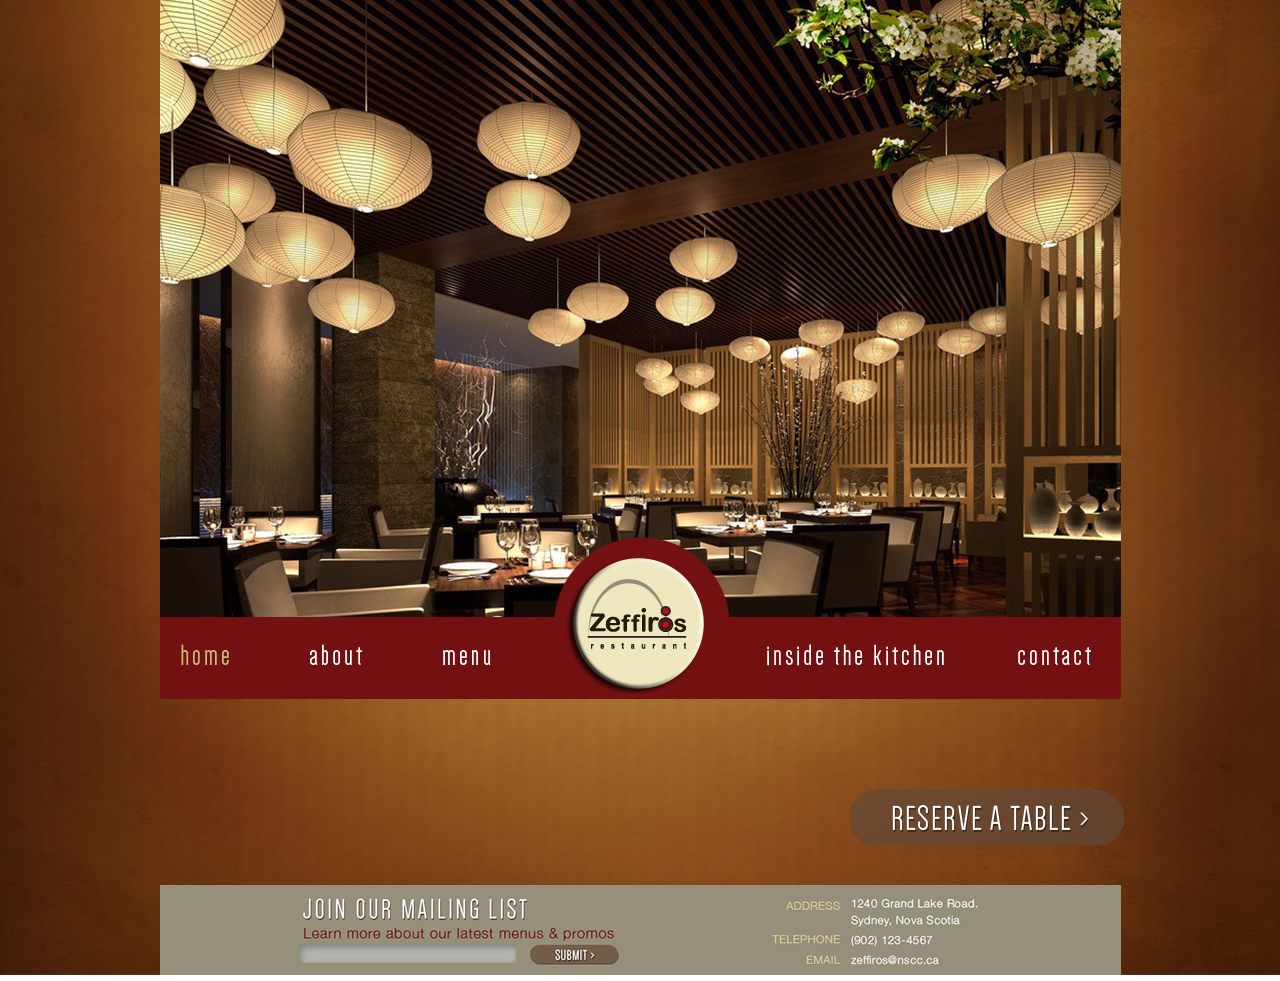
<file: index.html>
<!doctype html>
<html>
	<head>
		<meta charset="utf-8">
		<title>Zeffiros Home</title>
        <link href="styles.css" rel="stylesheet" type="text/css">
	</head>

	<body>
    	<div id="page">
       	  <div id="content-top">
            	<div id="banner-top">
                	<img src="images/banner-top.jpg" width="961" height="539" alt=""/>
                </div><!--banner-top-->
                
                <div id="banner-bottom">
                	<img src="images/banner-bottom.jpg" width="961" height="80" alt=""/>
                </div><!--banner bottom-->
                
            	 <div id="nav-menu">
           		<div id="menu-home">
                	<a href="Home.html">
                	<img src="images/menu-home.jpg" width="101" height="82" alt=""/>
                    </a>
                </div><!--menu home-->
                
                <div id="menu-about">
                	<a href="About.html"><img src="images/menu-about.jpg" width="143" height="82" alt=""/></a> 
                </div><!--menu about-->
                
                <div id="menu-menu">
                	<a href="Menu.html"><img src="images/menu-menu.jpg" width="149" height="82" alt=""/></a>
                </div><!--menu-menu-->
                
                <div id="menu-logo">
                	<img src="images/menu-logo.jpg" width="175" height="82" alt=""/>
                </div><!--menu-logo-->
                
                <div id="insidethekitchen">
                	<A href="InsideTheKitchen.html">
                    <img src="images/menu-insidethekitchen.jpg" width="249" height="82" alt=""/>
                    </a>
                </div><!--inside the kitchen-->
                
                <div id="menu-contact">
                	<a href="Contact.html"><img src="images/menu-contact.jpg" width="144" height="82" alt=""/></a>
                </div><!--menu contact-->
           </div><!--menu-->
            
            <div id="reserveatable">
            	<a href="reserve.html">
            	<img src="images/ReserveATable1.png" width="274" height="56" alt=""/>
                </a>
            </div><!--reserve a table-->
          </div><!--content-top-->
            
            
          
            
            <div id="footer">
            	<img src="images/footer.png" width="961" height="90" alt=""/>
            </div><!--footer-->
        </div><!-- page -->
	</body>
</html>
</file>
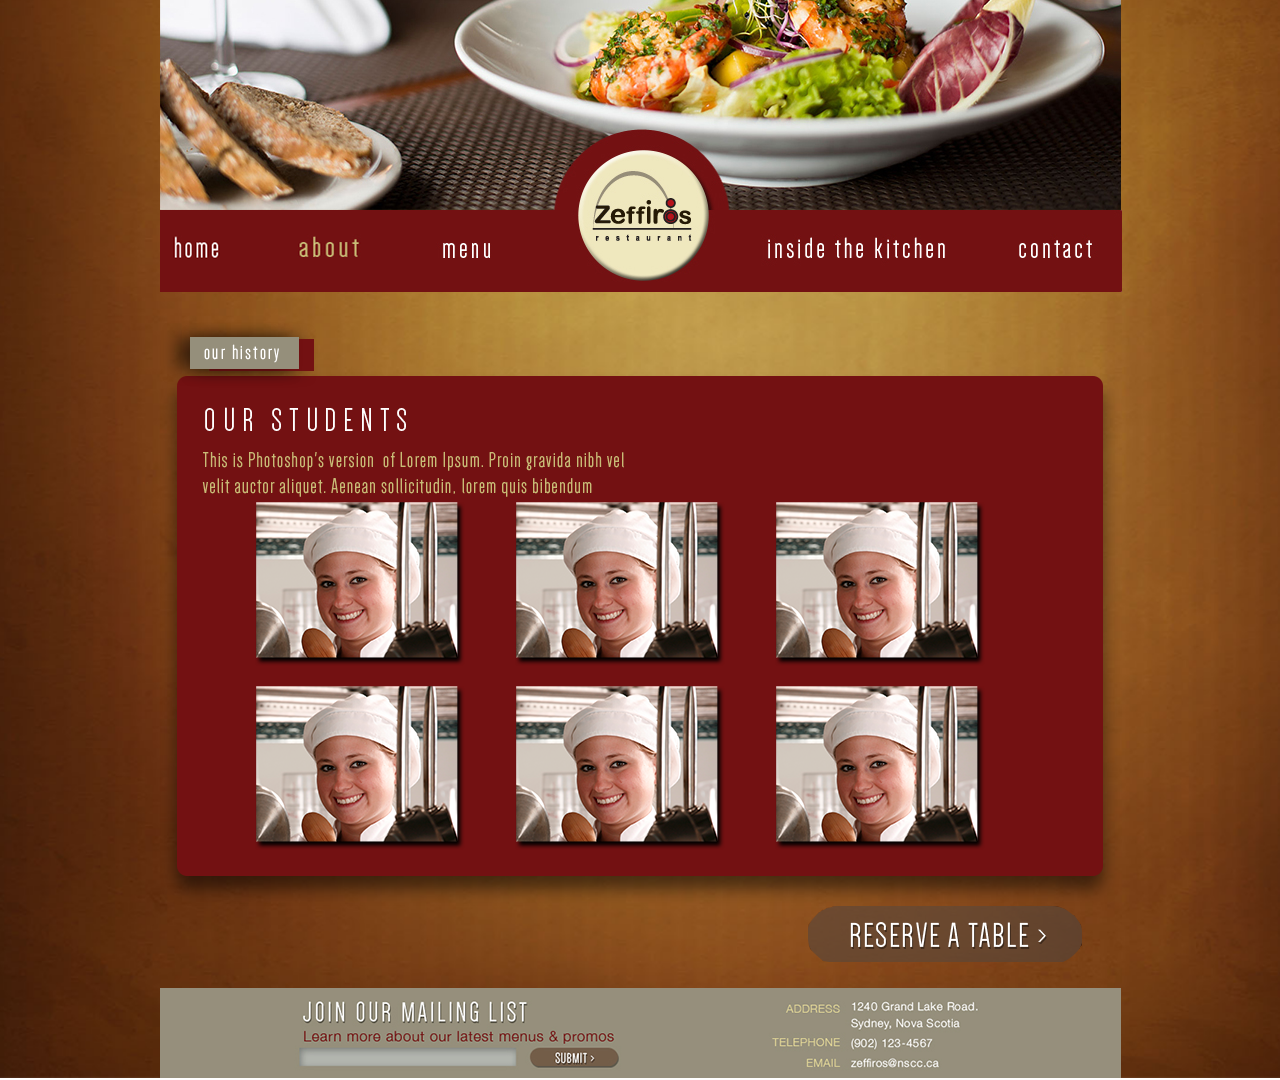
<file: About.html>
<!doctype html>
<html>
	<head>
		<meta charset="utf-8">
		<title>About Us</title>
        <link href="styles.css" rel="stylesheet" type="text/css">
        <link href="lightbox.css" rel="stylesheet">
	</head>

	<body>
   	<div id="AboutPage">
        	<div id="header-top">
            	<img src="images/header-top.jpg" width="961" height="131" alt=""/>
            </div><!--header-->
            
            <div id="header-logo">
            	<img src="images/header-logo.jpg" width="961" height="81" alt=""/>
            </div><!--header-logo-->
            
             <div id="nav-menu">
           		<div id="menu-home">
                	<a href="index.html">
                	<img src="images/homenav.png" width="101" height="82" alt=""/>
                    </a>
                </div><!--menu home-->
                
                <div id="menu-about">
                	<a href="About.html"><img src="images/aboutnav.png" width="141" height="81" alt=""/></a>
                </div><!--menu about-->
                
                <div id="menu-menu">
                	<a href="Menu.html"><img src="images/menu-menu.jpg" width="149" height="82" alt=""/></a>
                </div><!--menu-menu-->
                
                <div id="header-menu-logo">
                	<img src="images/header-menu-logo.jpg" width="174" height="82" alt=""/>
                </div><!--menu-logo-->
                
                <div id="insidethekitchen">
                	<a href="InsideTheKitchen.html">
                    <img src="images/menu-insidethekitchen.jpg" width="249" height="82" alt=""/>
                    </a>
                </div><!--inside the kitchen-->
                
                <div id="menu-contact">
                	<a href="Contact.html"><img src="images/menu-contact.jpg" width="144" height="82" alt=""/></a>
                </div><!--menu contact-->
           </div><!--menu-->
           
           	<div id="AboutNav"> 
            	<div id="studentTab">
                	<a href="About.html"><img src="images/StudentTab.png" width="139" height="66" alt=""/></a>
                </div><!--studenttab-->
                
                <div id="HistoryTab">
                 	<a href="History.html"><img src="images/HistoryTab.png" width="143" height="66" alt=""/></a>
                </div><!--HistoryTab-->
            </div><!--AboutNav-->
                
          

           <div id="AboutContent">
 				
                <div id="toprow">
                <div id="photo1" class="hovereffect">
                	<a href="images/Pic1.png" data-lightbox="pic1">
                    <img src="images/Pic1.png" width="210" height="164" alt=""/>
                    </a>
                </div><!--Photo1-->
                
                <div id="photo2">
               	  <a href="images/Pic1.png" data-lightbox="pic1">
                  <img src="images/Pic1.png" width="210" height="164" alt=""/></a>
                </div><!--Photo2-->
                
                <div id="photo3">
                	<a href="images/Pic1.png" data-lightbox="pic1">
                    <img src="images/Pic1.png" width="210" height="164" alt=""/></a>
                </div><!--Photo3-->
          		</div><!--top row photos-->
                
                <div id="bottomrow">
                <div id="photo4">
                	<a href="images/Pic1.png" data-lightbox="pic1">
                    <img src="images/Pic1.png" width="210" height="164" alt=""/></a>
                </div><!--Photo4-->
                
                <div id="photo5">
                	<a href="images/Pic1.png" data-lightbox="pic1">
                    <img src="images/Pic1.png" width="210" height="164" alt=""/></a>
                </div><!--Photo5-->
                
             <div id="photo6">
                	<a href="images/Pic1.png" data-lightbox="pic1">
                    <img src="images/Pic1.png" width="210" height="164" alt=""/></a>
             </div><!--Photo6-->
             </div><!--bottom row-->
             
           </div><!--AboutContent-->
           
           <div id="reserve">
            	<a href="reserve.html">
            	<img src="images/ReserveATable1.png" width="274" height="56" alt=""/>
                </a>
            </div><!--reserve a table-->
           
          	
           
           
           
           <div id="footer">
            </div><!--footer-->
        </div><!--AboutPage-->
         <script src="lightbox-plus-jquery.js"></script>
	</body>
</html>
</file>
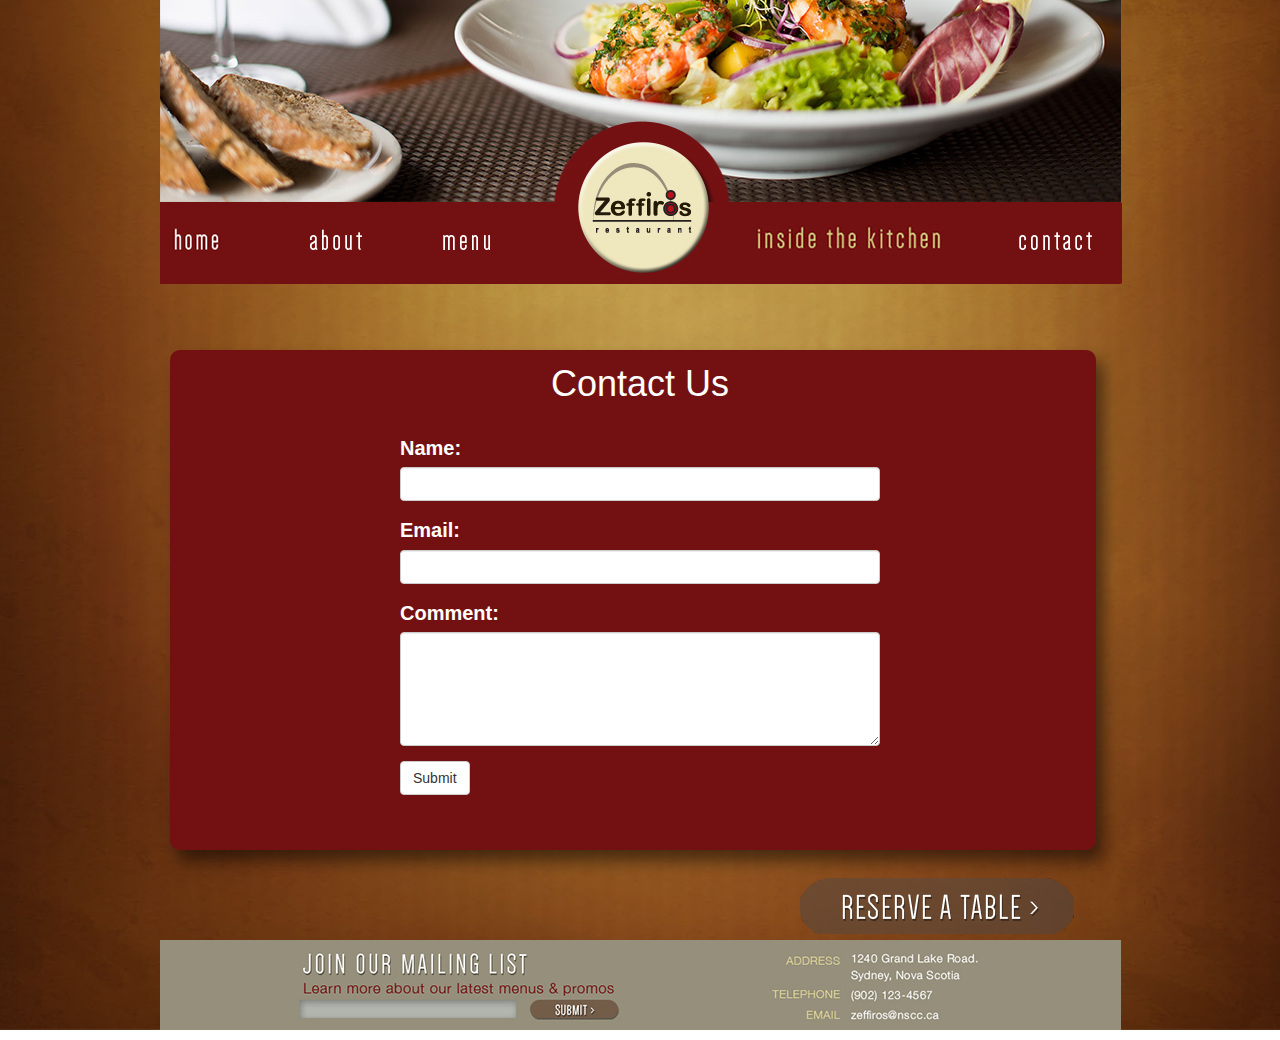
<file: Contact.html>
<!doctype html>
<html>
	<head>
		<meta charset="utf-8">
		<title>Contact</title>
        <link href="styles.css" rel="stylesheet" type="text/css">
		<link href="https://fonts.googleapis.com/css?family=Lato" rel="stylesheet">
        <link href="https://maxcdn.bootstrapcdn.com/bootstrap/3.3.7/css/bootstrap.min.css" rel="stylesheet">
        <script src="https://ajax.googleapis.com/ajax/libs/jquery/3.2.1/jquery.min.js"></script>
<script>
    function formMessage() {
        alert("Thank You!\r\nYour message has been received and we will get back to you as soon as we can!");
    }
</script>
	</head>

	<body>
   	<div id="ContactPage">
        	<div id="header-top">
            	<img src="images/header-top.jpg" width="961" height="131" alt=""/>
            </div><!--header-->
            
            <div id="header-logo">
            	<img src="images/header-logo.jpg" width="961" height="81" alt=""/>
            </div><!--header-logo-->
            
             <div id="nav-menu">
           		<div id="menu-home">
                	<a href="index.html">
                	<img src="images/homenav.png" width="101" height="82" alt=""/>
                    </a>
                </div><!--menu home-->
                
                <div id="menu-about">
                	<a href="About.html"><img src="images/menu-about.jpg" width="143" height="82" alt=""/></a>
                </div><!--menu about-->
                
                <div id="menu-menu">
                	<a href="Menu.html"><img src="images/menu-menu.jpg" width="149" height="82" alt=""/></a>
                </div><!--menu-menu-->
                
                <div id="header-menu-logo">
                	<img src="images/header-menu-logo.jpg" width="174" height="82" alt=""/>
                </div><!--menu-logo-->
                
                <div id="insidethekitchen">
                	<a href="InsideTheKitchen.html"><img src="images/insidethekitchen1.png" width="249" height="79" alt=""/></a>
                </div><!--inside the kitchen-->
                
                <div id="menu-contact">
                	<img src="images/menu-contact.jpg" width="144" height="82" alt=""/>
                </div><!--menu contact-->
           </div><!--menu-->

           <div id="ContactContent">
                <h1>Contact Us</h1>
                <form id="contactform">
                    <div class="form-group">
                        <label for="name">Name:</label>
                        <input type="text" class="form-control" id="name">
                    </div>
                    <div class="form-group">
                        <label for="email">Email:</label>
                        <input type="email" class="form-control" id="email">
                    </div>
                    <div class="form-group">
                        <label for="comment">Comment:</label>
                        <textarea class="form-control" rows="5" id="comment"></textarea>
                    </div>
                    <button onclick="formMessage()" type="submit" class="btn btn-default">Submit</button>
                </form>
           </div><!--ContactContent-->
           
           <div id="reserve">
            	<a href="reserve.html">
            	<img src="images/ReserveATable1.png" width="274" height="56" alt=""/>
                </a>
            </div><!--reserve a table-->
           
          	
           
           
           
           <div id="footer">
            </div><!--footer-->
        </div><!--ContactPage--> 
	</body>
</html>
</file>
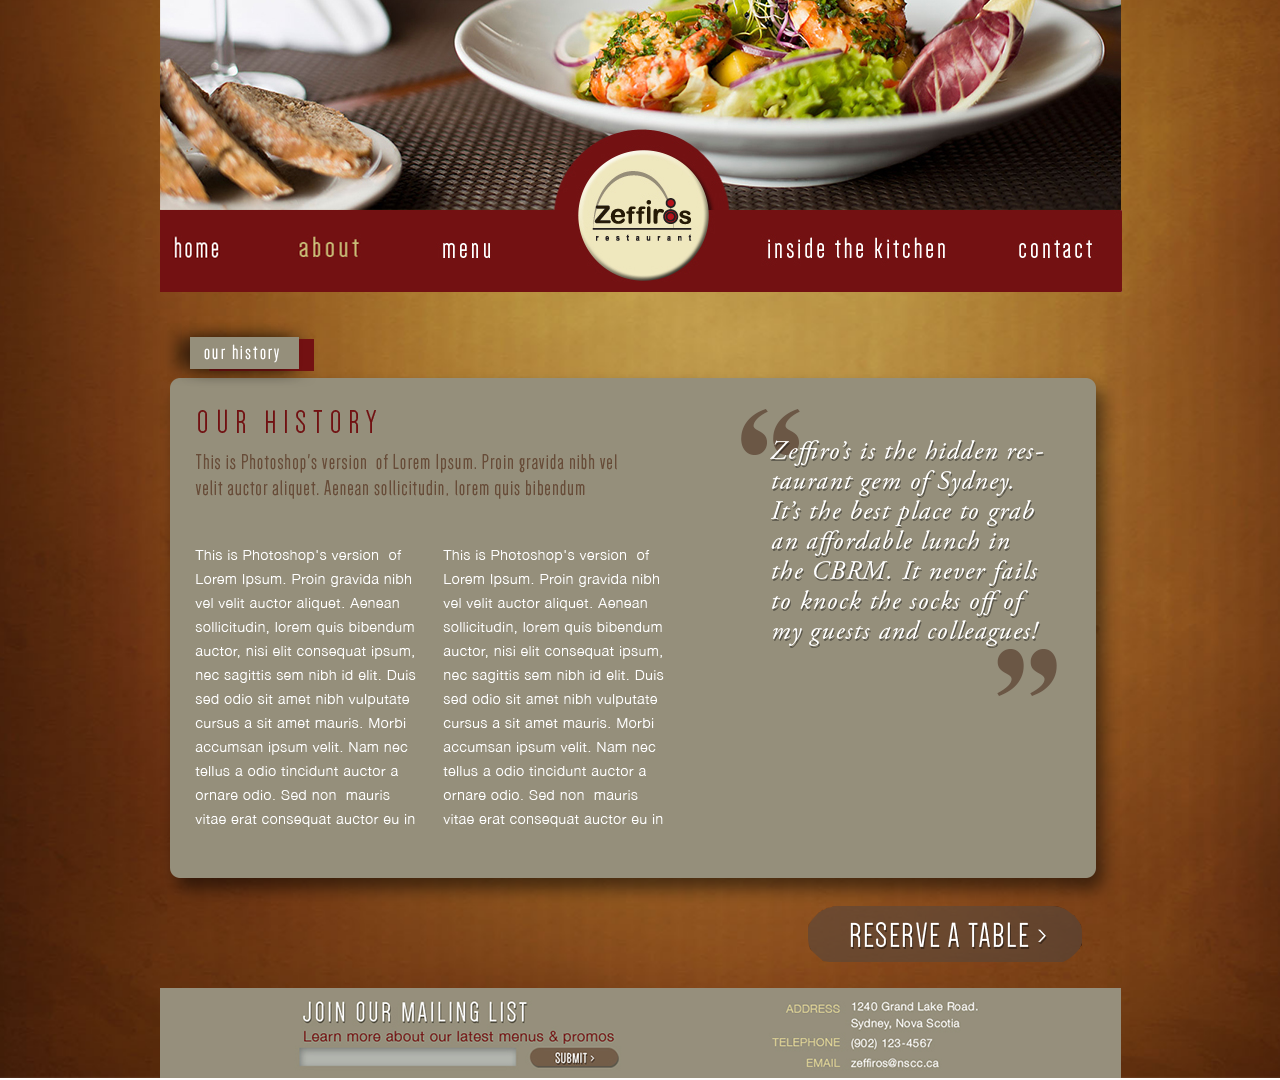
<file: History.html>
<!doctype html>
<html>
	<head>
		<meta charset="utf-8">
		<title>Our History</title>
        <link href="styles.css" rel="stylesheet" type="text/css">
	</head>

	<body>
   	<div id="HistoryPage">
        	<div id="header-top">
            	<img src="images/header-top.jpg" width="961" height="131" alt=""/>
            </div><!--header-->
            
            <div id="header-logo">
            	<img src="images/header-logo.jpg" width="961" height="81" alt=""/>
            </div><!--header-logo-->
            
             <div id="nav-menu">
           		<div id="menu-home">
                	<a href="index.html">
                	<img src="images/homenav.png" width="101" height="82" alt=""/>
                    </a>
                </div><!--menu home-->
                
                <div id="menu-about">
                	<a href="About.html"><img src="images/aboutnav.png" width="141" height="81" alt=""/></a>
                </div><!--menu about-->
                
                <div id="menu-menu">
                	<a href="Menu.html"><img src="images/menu-menu.jpg" width="149" height="82" alt=""/></a>
                </div><!--menu-menu-->
                
                <div id="header-menu-logo">
                	<img src="images/header-menu-logo.jpg" width="174" height="82" alt=""/>
                </div><!--menu-logo-->
                
                <div id="insidethekitchen">
                <a href="InsideTheKitchen.html">
                	<img src="images/menu-insidethekitchen.jpg" width="249" height="82" alt=""/>
                </a>
                </div><!--inside the kitchen-->
                
                <div id="menu-contact">
                	<img src="images/menu-contact.jpg" width="144" height="82" alt=""/>
                </div><!--menu contact-->
           </div><!--menu-->
           
           	<div id="AboutNav"> 
            	<div id="studentTab">
                	<a href="About.html"><img src="images/StudentTab.png" width="139" height="66" alt=""/></a>
                </div><!--studenttab-->
                
                <div id="HistoryTab">
                 	<a href="History.html"><img src="images/HistoryTab.png" width="143" height="66" alt=""/></a>
                </div><!--HistoryTab-->
            </div><!--AboutNav-->
                
          

           <div id="HistoryContent">
           </div><!--HistoryContent-->
           
           <div id="reserve">
            	<a href="reserve.html">
            	<img src="images/ReserveATable1.png" width="274" height="56" alt=""/>
                </a>
            </div><!--reserve a table button-->
           
           <div id="footer">
            </div><!--footer-->
        </div><!--HistoryPage--> 
	</body>
</html>
</file>
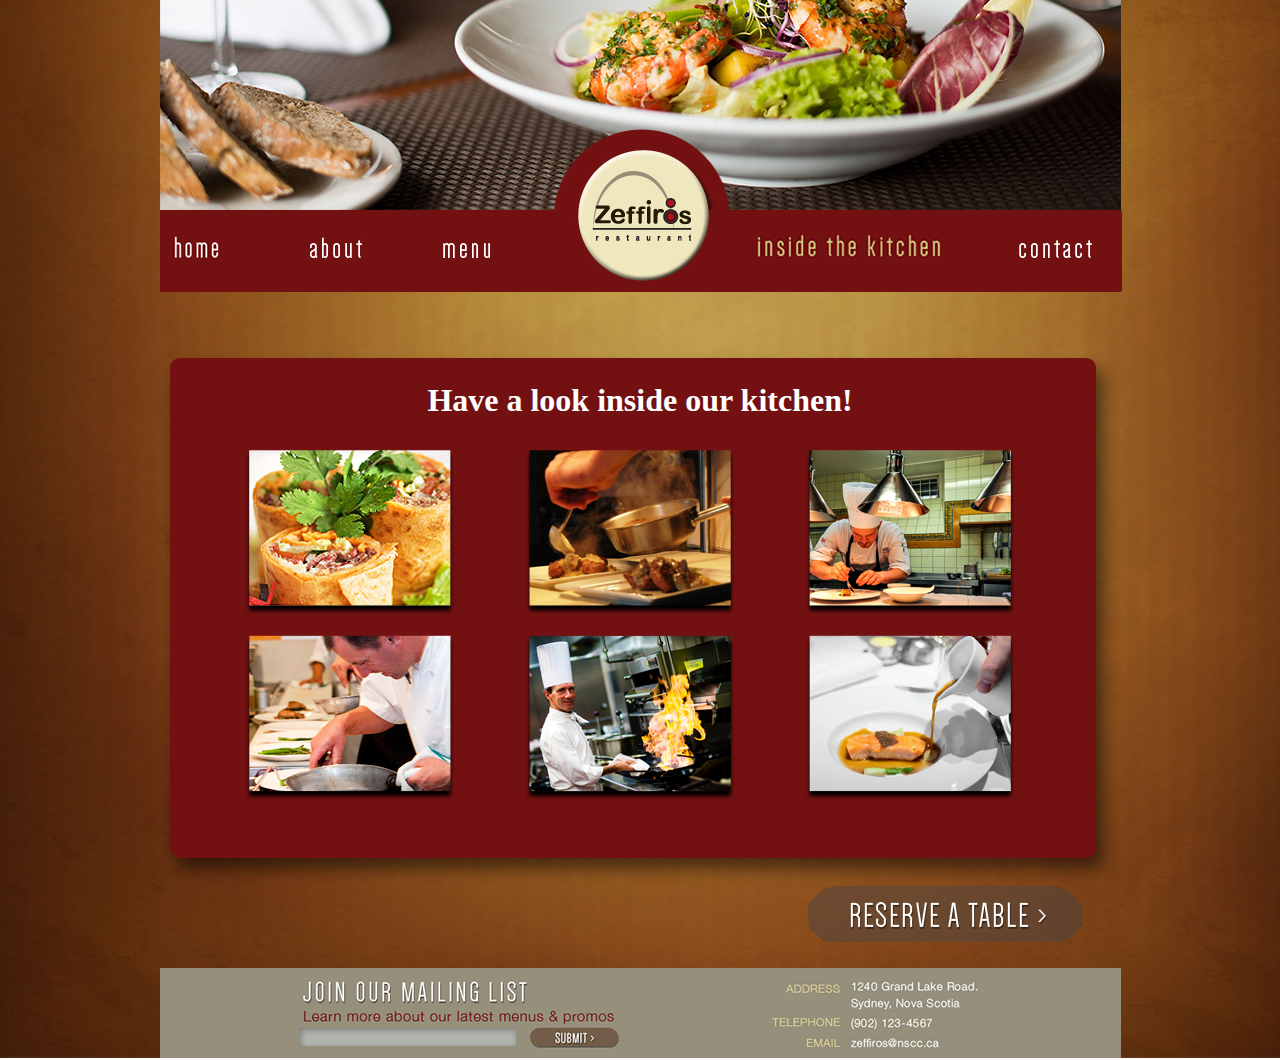
<file: InsideTheKitchen.html>
<!doctype html>
<html>
	<head>
		<meta charset="utf-8">
		<title>Inside The Kitchen</title>
        	<link href="styles.css" rel="stylesheet" type="text/css">
        	<link href="lightbox.css" rel="stylesheet">
	</head>

	<body>
   	<div id="KitchenPage">
        	<div id="header-top">
            	<img src="images/header-top.jpg" width="961" height="131" alt=""/>
            </div><!--header-->
            
            <div id="header-logo">
            	<img src="images/header-logo.jpg" width="961" height="81" alt=""/>
            </div><!--header-logo-->
            
             <div id="nav-menu">
           		<div id="menu-home">
                	<a href="index.html">
                	<img src="images/homenav.png" width="101" height="82" alt=""/>
                    </a>
                </div><!--menu home-->
                
                <div id="menu-about">
                	<a href="About.html"><img src="images/menu-about.jpg" width="143" height="82" alt=""/></a>
                </div><!--menu about-->
                
                <div id="menu-menu">
                	<a href="Menu.html"><img src="images/menu-menu.jpg" width="149" height="82" alt=""/></a>
                </div><!--menu-menu-->
                
                <div id="header-menu-logo">
                	<img src="images/header-menu-logo.jpg" width="174" height="82" alt=""/>
                </div><!--menu-logo-->
                
                <div id="insidethekitchen">
                	<a href="InsideTheKitchen.html"><img src="images/insidethekitchen1.png" width="249" height="79" alt=""/></a>
                </div><!--inside the kitchen-->
                
                <div id="menu-contact">
                	<a href="Contact.html"><img src="images/menu-contact.jpg" width="144" height="82" alt=""/></a>
                </div><!--menu contact-->
           </div><!--menu-->
           
		<!--
           	<div id="YearNav">
            	<div id="Tab2014">
                	<a href="InsideTheKitchen.html"><img src="images/2014Tab.png" width="139" height="66" alt=""/></a>
                </div>
                	
                <div id="Tab2013">
                 	<a href="Tab2013.html"><img src="images/2013Tab.png" width="150" height="66" alt=""/></a>
                </div>
                	
                <div id="Tab2012">
               	  <a href="Tab2012.html"><img src="images/2012Tab.png" width="143" height="66" alt=""/></a>
              </div>
            </div><!--YearNav-->
                
          

           <div id="KitchenContent">
 				
                
                
                <h1>Have a look inside our kitchen!</h1>
                
                <div id="pic1">
                	<a href="images/photo1.png" data-lightbox="photo1">
                	<img src="images/photo1.png" width="210" height="165" alt=""/>
                    </a>
                </div><!--Photo1-->
                
                <div id="pic2">
                	<a href="images/photo2.png" data-lightbox="photo1">
               	 	<img src="images/photo2.png" width="210" height="165" alt=""/>
                    </a>
                </div><!--Photo2-->
                
                <div id="pic3">
                	<a href="images/photo3.png" data-lightbox="photo1">
                	<img src="images/photo3.png" width="210" height="165" alt=""/>
                    </a>
                </div><!--Photo3-->
          		
                <div id="pic4">
                	<a href="images/photo4.png" data-lightbox="photo1">
                	<img src="images/photo4.png" width="210" height="166" alt=""/>
                    </a>
                </div><!--Photo4-->
                
                <div id="pic5">
                	<a href="images/photo5.png" data-lightbox="photo1">
                	<img src="images/photo5.png" width="210" height="166" alt=""/>
                    </a>
                </div><!--Photo5-->
                
             	<div id="pic6">
                	<a href="images/photo6.png" data-lightbox="photo1">
                	<img src="images/photo6.png" width="210" height="166" alt=""/>
                    </a>
             	</div><!--Photo6-->
             
             
           </div><!--AboutContent-->
           
           <div id="reserve">
            	<a href="reserve.html">
            	<img src="images/ReserveATable1.png" width="274" height="56" alt=""/>
                </a>
            </div><!--reserve a table-->
           
          	
           
           
           
           <div id="footer">
            </div><!--footer-->
        </div><!--AboutPage--> 
        
        <script src="lightbox-plus-jquery.js"></script>
	</body>
</html>
</file>
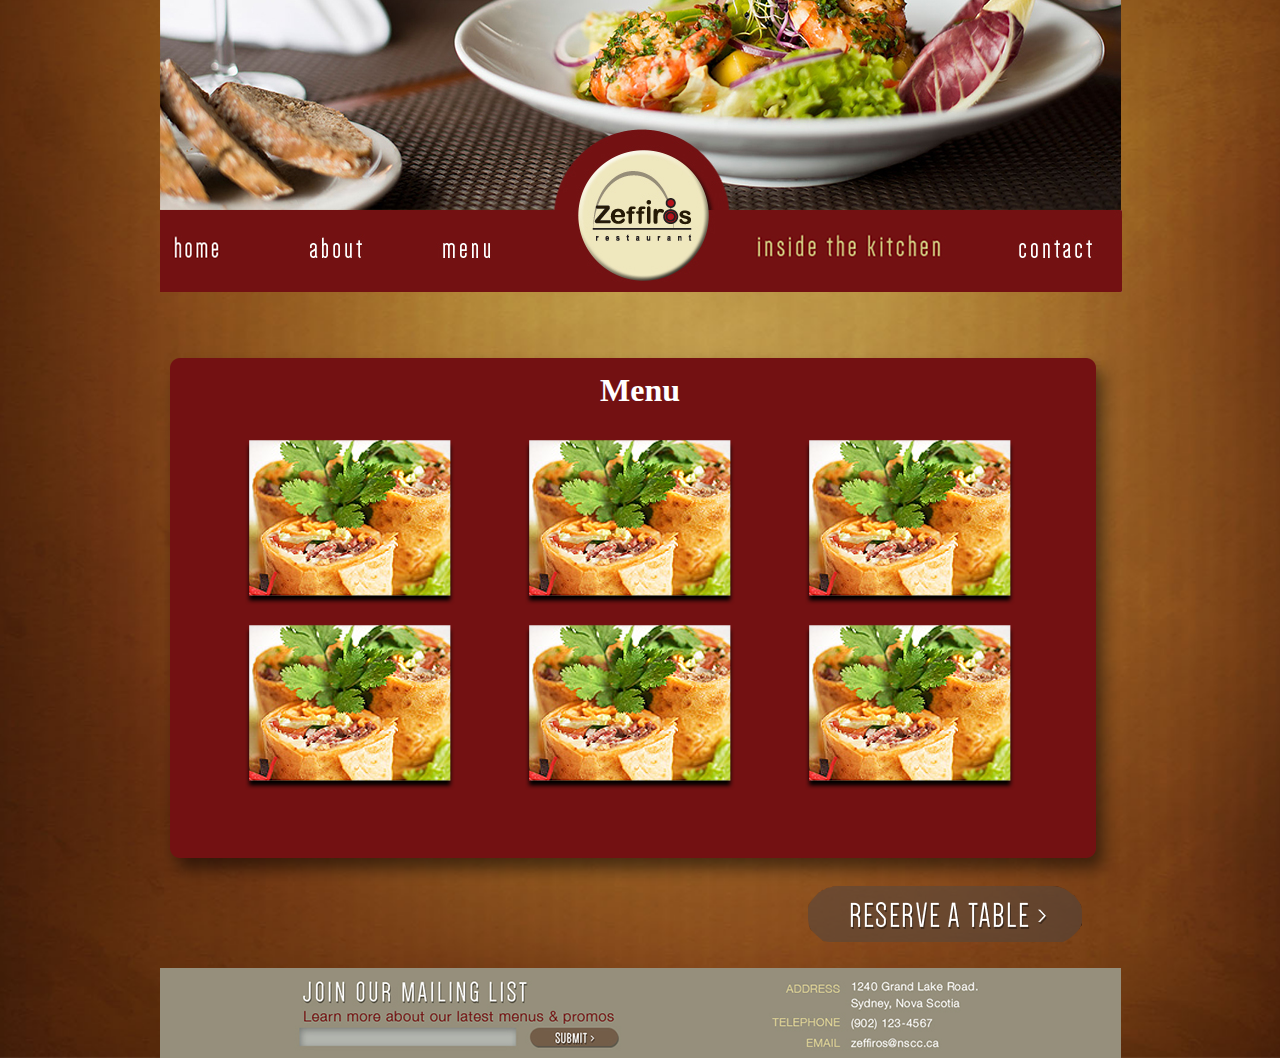
<file: Menu.html>
<!doctype html>
<html>
	<head>
		<meta charset="utf-8">
		<title>Menu</title>
        <link href="styles.css" rel="stylesheet" type="text/css">
		<link href="https://fonts.googleapis.com/css?family=Lato" rel="stylesheet">
		<link href="lightbox.css" rel="stylesheet">
	</head>

	<body>
   	<div id="MenuPage">
        	<div id="header-top">
            	<img src="images/header-top.jpg" width="961" height="131" alt=""/>
            </div><!--header-->
            
            <div id="header-logo">
            	<img src="images/header-logo.jpg" width="961" height="81" alt=""/>
            </div><!--header-logo-->
            
             <div id="nav-menu">
           		<div id="menu-home">
                	<a href="index.html">
                	<img src="images/homenav.png" width="101" height="82" alt=""/>
                    </a>
                </div><!--menu home-->
                
                <div id="menu-about">
                	<a href="About.html"><img src="images/menu-about.jpg" width="143" height="82" alt=""/></a>
                </div><!--menu about-->
                
                <div id="menu-menu">
                	<img src="images/menu-menu.jpg" width="149" height="82" alt=""/>
                </div><!--menu-menu-->
                
                <div id="header-menu-logo">
                	<img src="images/header-menu-logo.jpg" width="174" height="82" alt=""/>
                </div><!--menu-logo-->
                
                <div id="insidethekitchen">
                	<a href="InsideTheKitchen.html"><img src="images/insidethekitchen1.png" width="249" height="79" alt=""/></a>
                </div><!--inside the kitchen-->
                
                <div id="menu-contact">
                	<a href="Contact.html"><img src="images/menu-contact.jpg" width="144" height="82" alt=""/></a>
                </div><!--menu contact-->
           </div><!--menu-->

           <div id="MenuContent">
                <h1>Menu</h1>
                <div id="pic1">
                  <a href="images/photo1.png" data-lightbox="photo1">
                  <img src="images/photo1.png" width="210" height="165" alt=""/>
                    </a>
                </div><!--Photo1-->

                <div id="pic2">
                  <a href="images/photo1.png" data-lightbox="photo1">
                  <img src="images/photo1.png" width="210" height="165" alt=""/>
                    </a>
                </div><!--Photo1-->

                <div id="pic3">
                  <a href="images/photo1.png" data-lightbox="photo1">
                  <img src="images/photo1.png" width="210" height="165" alt=""/>
                    </a>
                </div><!--Photo1-->

                <div id="pic4">
                  <a href="images/photo1.png" data-lightbox="photo1">
                  <img src="images/photo1.png" width="210" height="165" alt=""/>
                    </a>
                </div><!--Photo1-->

                <div id="pic5">
                  <a href="images/photo1.png" data-lightbox="photo1">
                  <img src="images/photo1.png" width="210" height="165" alt=""/>
                    </a>
                </div><!--Photo1-->

                <div id="pic6">
                  <a href="images/photo1.png" data-lightbox="photo1">
                  <img src="images/photo1.png" width="210" height="165" alt=""/>
                    </a>
                </div><!--Photo1-->
           </div><!--MenuContent-->
           
           <div id="reserve">
            	<a href="reserve.html">
            	<img src="images/ReserveATable1.png" width="274" height="56" alt=""/>
                </a>
            </div><!--reserve a table-->
           
          	
           
           
           
           <div id="footer">
            </div><!--footer-->
        </div><!--MenuPage--> 
		        <script src="lightbox-plus-jquery.js"></script>
	</body>
</html>
</file>
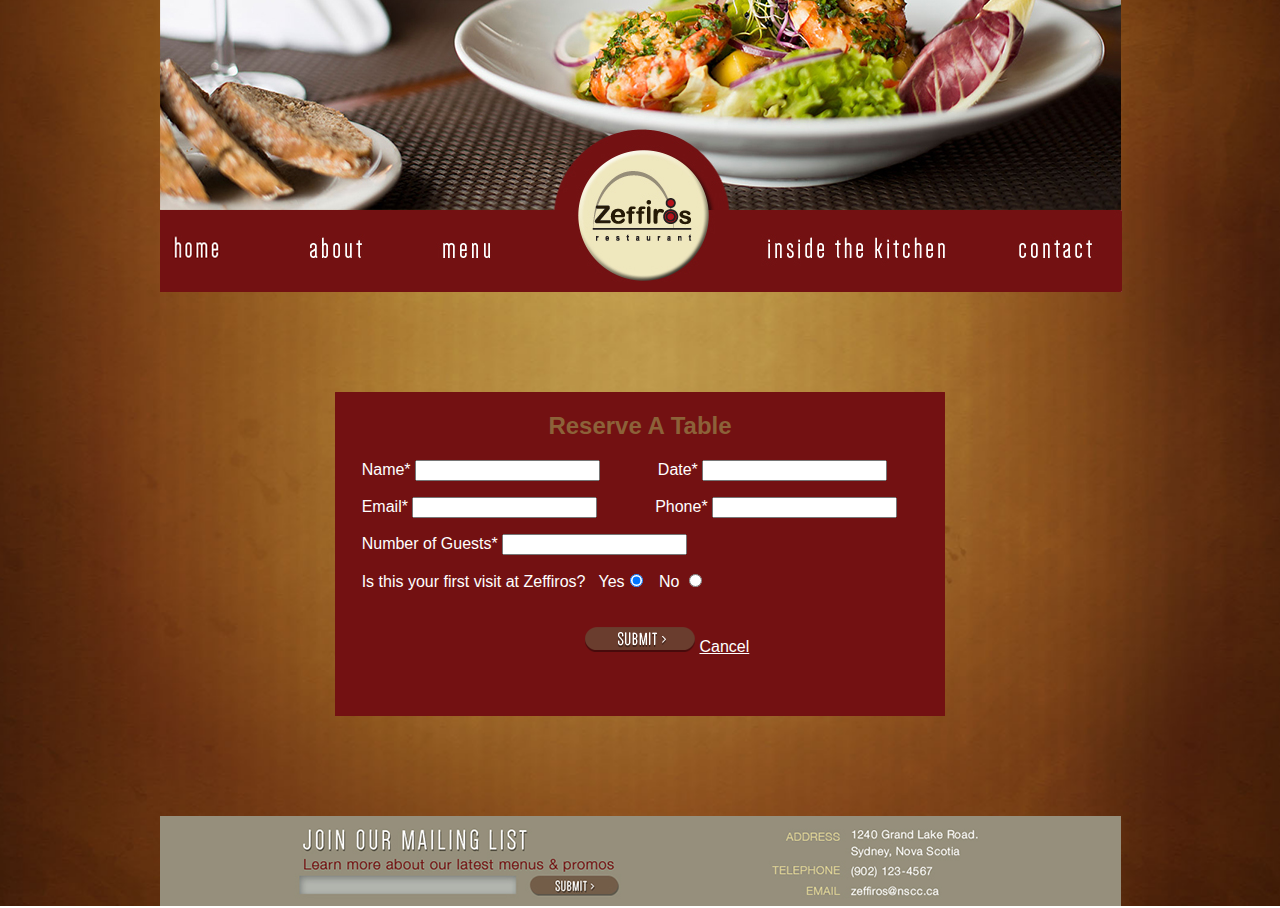
<file: reserve.html>
<!doctype html>
<html>
	<head>
		<meta charset="utf-8">
		<title>Reserve A Table</title>
        <link href="styles.css" rel="stylesheet" type="text/css">
	</head>

	<body>
    	<div id="reserve-page">
        	<div id="header-top">
            	<img src="images/header-top.jpg" width="961" height="131" alt=""/>
            </div><!--header-->
            
            <div id="header-logo">
            	<img src="images/header-logo.jpg" width="961" height="81" alt=""/>
            </div><!--header-logo-->
           
           <div id="nav-menu">
           		<div id="menu-home">
                	<a href="index.html">
                	<img src="images/homenav.png" width="101" height="82" alt=""/>
                    </a>
                </div><!--menu home-->
                
                <div id="menu-about">
                	<a href="About.html"><img src="images/menu-about.jpg" width="143" height="82" alt=""/></a>
                </div><!--menu about-->
                
                <div id="menu-menu">
                	<a href="Menu.html"><img src="images/menu-menu.jpg" width="149" height="82" alt=""/></a>
                </div><!--menu-menu-->
                
                <div id="header-menu-logo">
                	<img src="images/header-menu-logo.jpg" width="174" height="82" alt=""/>
                </div><!--menu-logo-->
                
                <div id="insidethekitchen">
                	<a href="InsideTheKitchen.html">
                	<img src="images/menu-insidethekitchen.jpg" width="249" height="82" alt=""/>
                    </a>
                </div><!--inside the kitchen-->
                
                <div id="menu-contact">
                	<a href="Contact.html"><img src="images/menu-contact.jpg" width="144" height="82" alt=""/></a>
                </div><!--menu contact-->
           </div><!--menu-->
           
           <div id="content">
            	<div id="ReservationForm">
                	<h2>Reserve A Table</h2>
                    <form action="Success.html">
                    <p>&nbsp; &nbsp; &nbsp; Name* <input type="text" name="Name"/> &nbsp; &nbsp; &nbsp; &nbsp; &nbsp; &nbsp;
                    Date* <input type="text" name="Date"/></p>
                    <p>&nbsp; &nbsp; &nbsp; Email* <input type="text" name="Email"/> &nbsp; &nbsp; &nbsp; &nbsp; &nbsp; &nbsp;
                    Phone* <input type="text" name="Phone"/></p>
                    <p>&nbsp; &nbsp; &nbsp; Number of Guests* <input type="text" name="guests"/></p>
                    <p>&nbsp; &nbsp; &nbsp; Is this your first visit at Zeffiros? &nbsp; Yes<input type="radio" name="visit" 									                                                                                             value="Yes" checked/>
                    &nbsp; No <input type="radio" name="visit" value="No"/></p>
                    <p><input type="image" id="submit" src="images/submit.png" alt=" "/>
                    <a href="index.html">Cancel</a></p>
                    </form>
                </div><!--ReservationForm-->
           </div><!--content-->
           
           
           
            <div id="footer">
            	
            </div><!--footer-->
            
    	</div><!--Reserve Page-->
	</body>
</html>
</file>
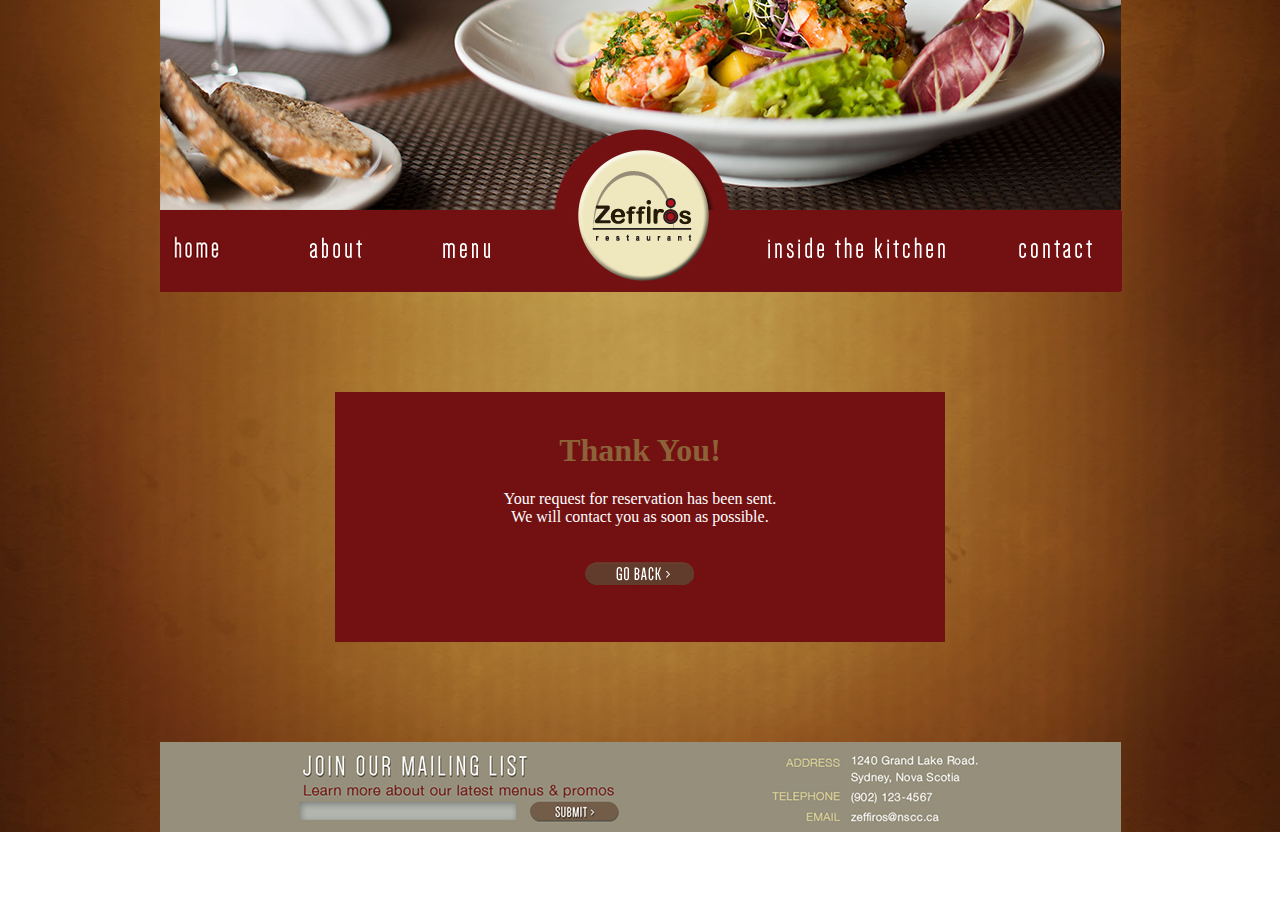
<file: Success.html>
<!doctype html>
<html>
	<head>
		<meta charset="utf-8">
		<title>Success!</title>
        <link href="styles.css" rel="stylesheet" type="text/css">
	</head>

	<body>
    
    	<div id="SuccessPage">
        	<div id="header-top">
            	<img src="images/header-top.jpg" width="961" height="131" alt=""/>
            </div><!--header-->
            
            <div id="header-logo">
            	<img src="images/header-logo.jpg" width="961" height="81" alt=""/>
            </div><!--header-logo-->
           
           <div id="nav-menu">
           		<div id="menu-home">
                	<a href="index.html">
                	<img src="images/homenav.png" width="101" height="82" alt=""/>
                    </a>
                </div><!--menu home-->
                
                <div id="menu-about">
                	<a href="About.html"><img src="images/menu-about.jpg" width="143" height="82" alt=""/></a>
                </div><!--menu about-->
                
                <div id="menu-menu">
                	<a href="Menu.html"><img src="images/menu-menu.jpg" width="149" height="82" alt=""/></a>
                </div><!--menu-menu-->
                
                <div id="header-menu-logo">
                	<img src="images/header-menu-logo.jpg" width="174" height="82" alt=""/>
                </div><!--menu-logo-->
                
                <div id="insidethekitchen">
                	<a href="InsideTheKitchen">
                    <img src="images/menu-insidethekitchen.jpg" width="249" height="82" alt=""/>
                    </a>
                </div><!--inside the kitchen-->
                
                <div id="menu-contact">
                	<a href="Contact.html"><img src="images/menu-contact.jpg" width="144" height="82" alt=""/></a>
                </div><!--menu contact-->
           </div><!--menu-->
           
           <div id="SuccessForm">
           		<h1>Thank You!</h1>
                <p>Your request for reservation has been sent.<br />
                   We will contact you as soon as possible.</p>
                 <form action="index.html">	
                 <input type="image" id="goback" src="images/GoBack.png" alt=" "/>
                 </form>
           </div><!--SuccessForm-->
           
            <div id="footer">
            </div><!--footer-->
        </div><!--Page-->
	</body>
</html>
</file>
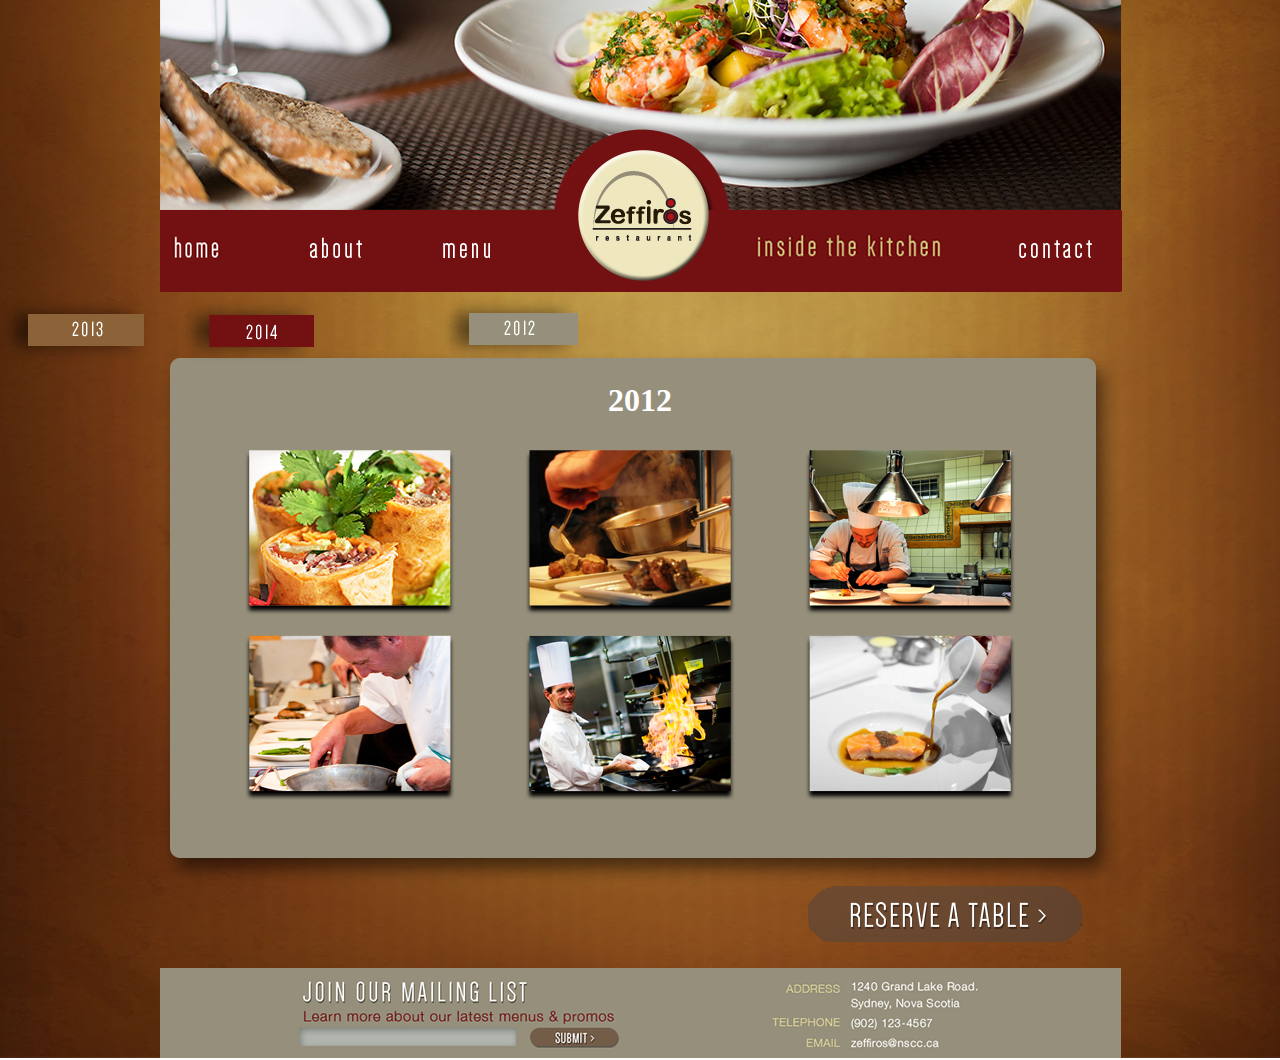
<file: Tab2012.html>
<!doctype html>
<html>
	<head>
		<meta charset="utf-8">
		<title>2012</title>
        <link href="styles.css" rel="stylesheet" type="text/css">
        <link href="lightbox.css" rel="stylesheet">
	</head>

	<body>
   	<div id="KitchenPage">
        	<div id="header-top">
            	<img src="images/header-top.jpg" width="961" height="131" alt=""/>
            </div><!--header-->
            
            <div id="header-logo">
            	<img src="images/header-logo.jpg" width="961" height="81" alt=""/>
            </div><!--header-logo-->
            
             <div id="nav-menu">
           		<div id="menu-home">
                	<a href="index.html">
                	<img src="images/homenav.png" width="101" height="82" alt=""/>
                    </a>
                </div><!--menu home-->
                
                <div id="menu-about">
                	<a href="About.html"><img src="images/menu-about.jpg" width="143" height="82" alt=""/></a>
                </div><!--menu about-->
                
                <div id="menu-menu">
                	<a href="Menu.html"><img src="images/menu-menu.jpg" width="149" height="82" alt=""/></a>
                </div><!--menu-menu-->
                
                <div id="header-menu-logo">
                	<img src="images/header-menu-logo.jpg" width="174" height="82" alt=""/>
                </div><!--menu-logo-->
                
                <div id="insidethekitchen">
                	<a href="InsideTheKitchen.html"><img src="images/insidethekitchen1.png" width="249" height="79" alt=""/></a>
                </div><!--inside the kitchen-->
                
                <div id="menu-contact">
                	<a href="Contact.html"><img src="images/menu-contact.jpg" width="144" height="82" alt=""/></a>
                </div><!--menu contact-->
           </div><!--menu-->
           
           	<div id="YearNav">
            	<div id="Tab2014">
                	<a href="InsideTheKitchen.html"><img src="images/2014Tab.png" width="139" height="66" alt=""/></a>
                </div><!--2014-->
                	
                <div id="Tab2013">
                 	<a href="Tab2013.html"><img src="images/2013Tab.png" width="150" height="66" alt=""/></a>
                </div><!--2013-->
                	
                <div id="Tab2012">
               	  <A href="Tab2012.html"><img src="images/2012Tab.png" width="143" height="66" alt=""/></a>
              </div><!--2012-->
            </div><!--YearNav-->
                
          

           <div id="Content2012">
 				
                <h1>2012</h1>
                
                <div id="pic1">
                	<a href="images/photo1.png" data-lightbox="photo1">
                	<img src="images/photo1.png" width="210" height="165" alt=""/>
                    </a>
                </div><!--Photo1-->
                
                <div id="pic2">
                	<a href="images/photo2.png" data-lightbox="photo1">
               	 	<img src="images/photo2.png" width="210" height="165" alt=""/>
                    </a>
                </div><!--Photo2-->
                
                <div id="pic3">
                	<a href="images/photo3.png" data-lightbox="photo1">
                	<img src="images/photo3.png" width="210" height="165" alt=""/>
                    </a>
                </div><!--Photo3-->
          		
                <div id="pic4">
                	<a href="images/photo4.png" data-lightbox="photo1">
                	<img src="images/photo4.png" width="210" height="166" alt=""/>
                    </a>
                </div><!--Photo4-->
                
                <div id="pic5">
                	<a href="images/photo5.png" data-lightbox="photo1">
                	<img src="images/photo5.png" width="210" height="166" alt=""/>
                    </a>
                </div><!--Photo5-->
                
             	<div id="pic6">
                	<a href="images/photo6.png" data-lightbox="photo1">
                	<img src="images/photo6.png" width="210" height="166" alt=""/>
                    </a>
             	</div><!--Photo6-->
             
             
           </div><!--Content2012-->
           
           <div id="reserve">
            	<a href="reserve.html">
            	<img src="images/ReserveATable1.png" width="274" height="56" alt=""/>
                </a>
            </div><!--reserve a table-->
           
          	
           
           
           
           <div id="footer">
            </div><!--footer-->
        </div><!--AboutPage--> 
         <script src="lightbox-plus-jquery.js"></script>
	</body>
</html>
</file>
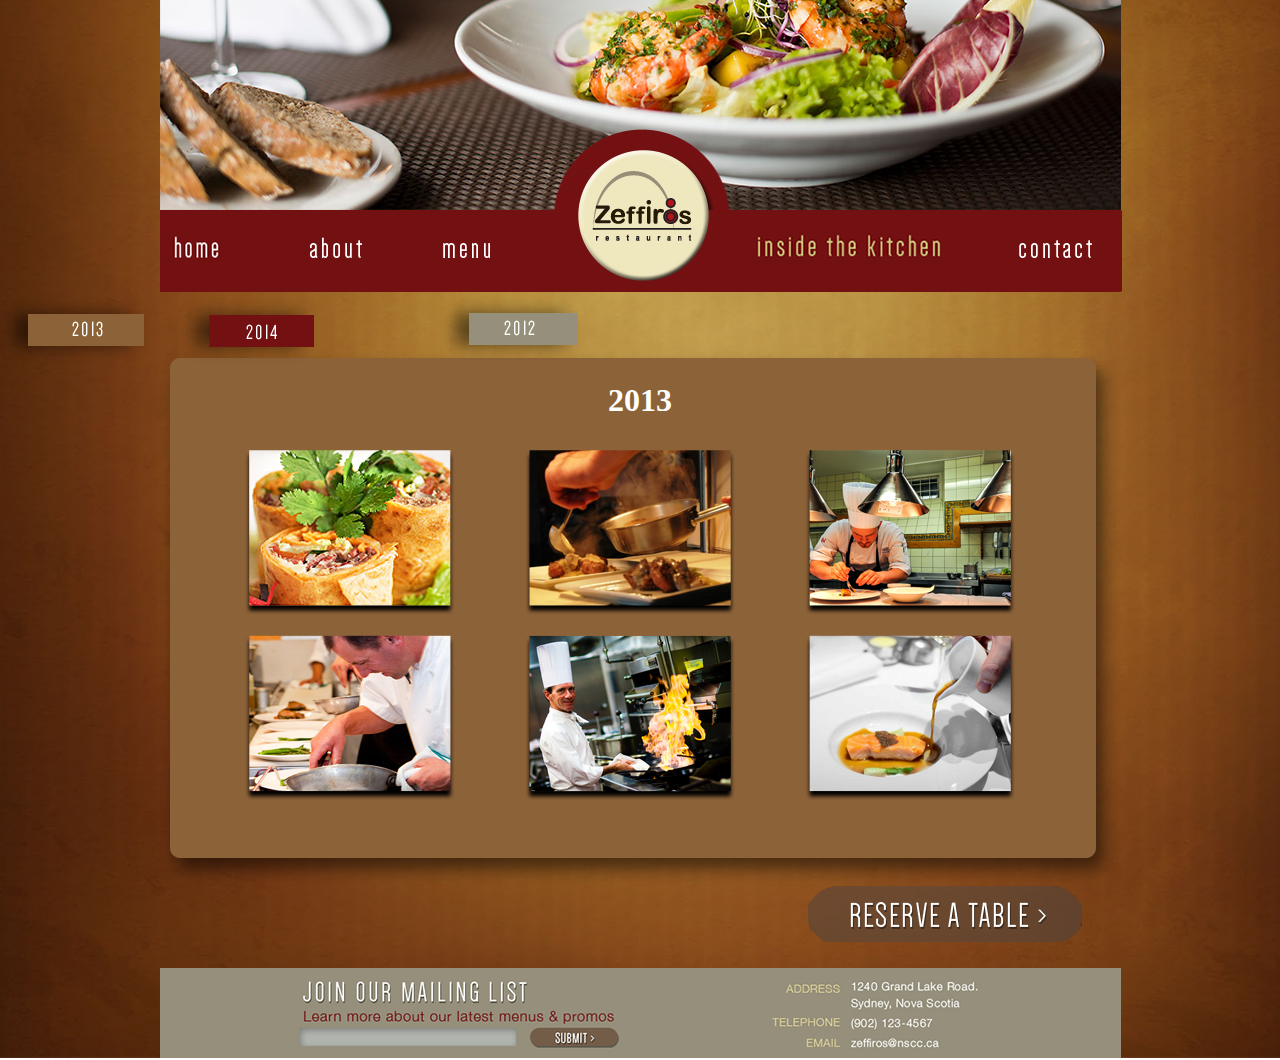
<file: Tab2013.html>
<!doctype html>
<html>
	<head>
		<meta charset="utf-8">
		<title>Inside The Kitchen</title>
        <link href="styles.css" rel="stylesheet" type="text/css">
        <link href="lightbox.css" rel="stylesheet">
	</head>

	<body>
   	<div id="KitchenPage">
        	<div id="header-top">
            	<img src="images/header-top.jpg" width="961" height="131" alt=""/>
            </div><!--header-->
            
            <div id="header-logo">
            	<img src="images/header-logo.jpg" width="961" height="81" alt=""/>
            </div><!--header-logo-->
            
             <div id="nav-menu">
           		<div id="menu-home">
                	<a href="index.html">
                	<img src="images/homenav.png" width="101" height="82" alt=""/>
                    </a>
                </div><!--menu home-->
                
                <div id="menu-about">
                	<a href="About.html"><img src="images/menu-about.jpg" width="143" height="82" alt=""/></a>
                </div><!--menu about-->
                
                <div id="menu-menu">
                	<a href="Menu.html"><img src="images/menu-menu.jpg" width="149" height="82" alt=""/></a>
                </div><!--menu-menu-->
                
                <div id="header-menu-logo">
                	<img src="images/header-menu-logo.jpg" width="174" height="82" alt=""/>
                </div><!--menu-logo-->
                
                <div id="insidethekitchen">
                	<a href="InsideTheKitchen.html"><img src="images/insidethekitchen1.png" width="249" height="79" alt=""/></a>
                </div><!--inside the kitchen-->
                
                <div id="menu-contact">
                	<a href="Contact.html"><img src="images/menu-contact.jpg" width="144" height="82" alt=""/></a>
                </div><!--menu contact-->
           </div><!--menu-->
           
           	<div id="YearNav">
            	<div id="Tab2014">
                	<a href="InsideTheKitchen.html"><img src="images/2014Tab.png" width="139" height="66" alt=""/></a>
                </div><!--2014-->
                	
                <div id="Tab2013">
                 	<a href="Tab2013.html"><img src="images/2013Tab.png" width="150" height="66" alt=""/></a>
                </div><!--2013-->
                	
                <div id="Tab2012">
               	  <a href="Tab2012.html"><img src="images/2012Tab.png" width="143" height="66" alt=""/></a>
              </div><!--2012-->
            </div><!--YearNav-->
                
          

           <div id="Content2013">
 				
                
                
                <h1>2013</h1>
                
                <div id="pic1">
                	<a href="images/photo1.png" data-lightbox="photo1">
                	<img src="images/photo1.png" width="210" height="165" alt=""/>
                    </a>
                </div><!--Photo1-->
                
                <div id="pic2">
                	<a href="images/photo2.png" data-lightbox="photo1">
               	 	<img src="images/photo2.png" width="210" height="165" alt=""/>
                    </a>
                </div><!--Photo2-->
                
                <div id="pic3">
                	<a href="images/photo3.png" data-lightbox="photo1">
                	<img src="images/photo3.png" width="210" height="165" alt=""/>
                    </a>
                </div><!--Photo3-->
          		
                <div id="pic4">
                	<a href="images/photo4.png" data-lightbox="photo1">
                	<img src="images/photo4.png" width="210" height="166" alt=""/>
                    </a>
                </div><!--Photo4-->
                
                <div id="pic5">
                	<a href="images/photo5.png" data-lightbox="photo1">
                	<img src="images/photo5.png" width="210" height="166" alt=""/>
                    </a>
                </div><!--Photo5-->
                
             	<div id="pic6">
                	<a href="images/photo6.png" data-lightbox="photo1">
                	<img src="images/photo6.png" width="210" height="166" alt=""/>
                    </a>
             	</div><!--Photo6-->
             
             
           </div><!--AboutContent-->
           
           <div id="reserve">
            	<a href="reserve.html">
            	<img src="images/ReserveATable1.png" width="274" height="56" alt=""/>
                </a>
            </div><!--reserve a table-->
           
          	
           
           
           
           <div id="footer">
            </div><!--footer-->
        </div><!--AboutPage--> 
        <script src="lightbox-plus-jquery.js"></script>
	</body>
</html>
</file>
<file: styles.css>
/* CSS Style Sheet */

/* Home Page Styles */

#page {
	margin-top:-10px;
	margin-left:-10px;
	margin-right:-10px;
	margin-bottom:-10px;
	background-image:url(images/Background.png);
	background-size:cover;
	height:auto;
}

#content-top {
	width:1200px;
	height:887px;
	margin-left:auto;
	margin-right:auto;
}

#banner-top {
	width:961px;
	height:539px;
	margin-left:auto;
	margin-right:auto;
}

#banner-bottom {
	width:961px;
	height:80px;
	margin-left:auto;
	margin-right:auto;	
}

#reserveatable {
	width:280px;
	height:62px;
	padding-left:810px;	
	padding-top:90px;
}

/* Nav Menu Styles */

#nav-menu {
	width:961px;
	height:82px;
	margin-left:auto;
	margin-right:auto;	
	background-image:url(images/nav-menu.png);
	
	
}
#menu-home {
	float:left;
	height:82px;
	width:101px;
}

#menu-about {
	float:left;
	height:82px;
	width:143px;
}


#menu-menu {
	float:left;
	width:149px;
	height:82px;	
}

#menu-logo {
	float:left;
	width:175px;
	height:82px;	
}

#header-menu-logo {
	float:left;
	padding-left:2px;
}

#insidethekitchen {
	float:left;	
	width:249px;
	height:82px;
}

#menu-contact {
	float:left;
	width:120px;
	height:81px;
}


/* Reserve Table Page Styles */

#reserve-page {
	margin-top:-10px;
	margin-left:-10px;
	margin-right:-10px;
	margin-bottom:-10px;
	background-image:url(images/Background.png);
	background-size:cover;
	height:auto;
	font-family:Gotham, "Helvetica Neue", Helvetica, Arial, sans-serif
}

#header-top {
	margin-left:auto;
	margin-right:auto;
	width:961px;
	height:131px;	
}

#header-logo {
	width:961px;
	height:81px;
	margin-left:auto;
	margin-right:auto;	
}

#content {
	width:1200px;
	height:auto;
	margin-left:auto;
	margin-right:auto;
}

#ReservationForm {
	background-image:url(images/reserveatablebackground.png);
	margin-left:auto;
	margin-right:auto;
	width:610px;
	height:324px;
	margin-top:100px;
	margin-bottom:100px;
	color:white;	
}

#ReservationForm h2 {
	color: #8c6239;
	padding-top:20px;
	text-align:center;	
}

input[type=submit] {
	width:100px;
	height:30px;
	margin-left:auto;
	margin-right:auto;
}

a {
	color:white;	
}


/* Form Success Page */

#SuccessPage {
	margin-top:-10px;
	margin-left:-10px;
	margin-right:-10px;
	margin-bottom:-10px;
	background-image:url(images/Background.png);
	background-size:cover;
	height:auto;
}

#SuccessForm {
	background-image:url(images/reserveatablebackground.png);
	margin-left:auto;
	margin-right:auto;
	width:610px;
	height:250px;
	margin-top:100px;
	margin-bottom:100px;
	color:white;	
}

#SuccessForm h1 {
	color:#8c6239;	
	padding-top:40px;
	text-align:center;
}

#SuccessForm p {
	text-align:center;
	font-size:16px;	
}

input[type=image] {
	padding-left:250px;
	padding-top:20px;	
}

/* About Page Student Tab */

#AboutPage {
	margin-top:-10px;
	margin-left:-10px;
	margin-right:-10px;
	margin-bottom:-10px;
	background-image:url(images/Background.png);
	background-size:cover;
	height:auto;	
}

#AboutContent {
	background-image:url(images/StudentsBackground.png);
	background-size:cover;
	width:960px;
	height:534px;
	margin-left:auto;
	margin-right:auto;
	color:white;
}

#AboutNav {
	width:960px;
	height:80px;
	margin-left:auto;
	margin-right:auto;
}

#studentTab {
	width:139px;
	height:66px;
	float:left;
	margin-left:-550px;
	padding-top:30px;
}

#HistoryTab {
	width:143px;
	height:66px;
	float:left;
	margin-left:auto;
	margin-right:auto;	
	padding-right:610px;
	padding-top:24px;
}

#toprow {
	padding-top:130px;	
	height:164px;
}

#bottomrow {
	height:164px;	
}

#photo1 {
	width:210px;
	height:164px;
	padding-left:95px;
	float:left;
}

#photo2 {
	width:210px;
	height:164px;
	padding-left:50px;
	float:left;
}

#photo3 {
	width:310px;
	height:164px;
	padding-left:50px;
	float:left;
}

#photo4 {
	width:210px;
	height:164px;
	padding-left:95px;
	padding-top:20px;
	float:left;	
}

#photo5 {
	width:210px;
	height:164px;
	padding-top:20px;
	float:left;
	padding-left:50px;	
}

#photo6 {
	width:210px;
	height:164px;
	padding-top:20px;
	float:left;
	padding-left:50px;
}

#reserve {
	width:280px;
	height:62px;
	padding-left:810px;
	padding-bottom:20px;	
}

/* About Page Our History Tab */

#HistoryPage {
	margin-top:-10px;
	margin-left:-10px;
	margin-right:-10px;
	margin-bottom:-10px;
	background-image:url(images/Background.png);
	background-size:cover;
	height:auto;		
}

#HistoryContent {
	background-image:url(images/Our%20History.png);
	background-size:cover;
	width:960px;
	height:534px;
	margin-left:auto;
	margin-right:auto;
	color:white;
}

/* Inside The Kitchen Styles */

#KitchenPage {
	margin-top:-10px;
	margin-left:-10px;
	margin-right:-10px;
	margin-bottom:-10px;
	background-image:url(images/Background.png);
	background-size:cover;
	height:auto;		
}

#KitchenContent {
	background-image:url(images/Large%20Box.png);
	background-size:cover;
	width:960px;
	height:534px;
	margin-left:auto;
	margin-right:auto;
	color:white;
	margin-top:60px;
}

#KitchenContent h1 {
	padding-top:30px;
	text-align:center;

}

#pic1 {
	width:210px;
	height:165px;
	padding-left:85px;
	float:left;
	padding-top:10px;
}

#pic2 {
	width:210px;
	height:165px;
	float:left;
	padding-left:70px;
	padding-top:10px;
}

#pic3 {
	width:210px;
	height:165px;
	float:left;
	padding-left:70px;
	padding-top:10px;
}

#pic4 {
	width:210px;
	height:165px;
	float:left;
	padding-left:85px;
	padding-top:20px;
}

#pic5 {
	width:210px;
	height:165px;
	float:left;
	padding-left:70px;
	padding-top:20px;
}

#pic6 {
	width:210px;
	height:165px;
	float:left;
	padding-left:70px;
	padding-top:20px;
}


#Tab2014 {
	width:139px;
	height:66px;
	float:left;
	margin-left:-550px;
	padding-top:6px;
}

#Tab2013 {
	width:150px;
	height:66px;
	float:left;
	padding-right:610px;
	padding-top:1px;
	overflow:hidden;
}

#Tab2012 {
	width:143px;
	height:66px;
	float:right;
	overflow:hidden;
	margin-top:-67px;
	padding-right:700px;
}

#Content2013 {
	background-image:url(images/Background2013.png);
	background-size:cover;
	width:960px;
	height:534px;
	margin-left:auto;
	margin-right:auto;
	color:white;
	margin-top:60px;
}

#Content2013 h1 {
	padding-top:30px;
	text-align:center;	
}

#Content2012 {
	background-image:url(images/Background2012.png);
	background-size:cover;
	width:960px;
	height:534px;
	margin-left:auto;
	margin-right:auto;
	color:white;
	margin-top:60px;	
}

#Content2012 h1 {
	padding-top:30px;
	text-align:center;	
}

/* Menu Styles */

#MenuPage {
	margin-top:-10px;
	margin-left:-10px;
	margin-right:-10px;
	margin-bottom:-10px;
	background-image:url(images/Background.png);
	background-size:cover;
	height:auto;		
}

#MenuContent {
	background-image:url(images/Large%20Box.png);
	background-size:cover;
	width:960px;
	height:534px;
	margin-left:auto;
	margin-right:auto;
	color:white;
	margin-top:60px;
}

#MenuContent h1 {
	padding-top:20px;
	text-align:center;	
}

/* Contact Page */

#ContactPage {
	margin-top:-10px;
	margin-left:-10px;
	margin-right:-10px;
	margin-bottom:-10px;
	background-image:url(images/Background.png);
	background-size:cover;
	height:auto;		
}

#ContactContent {
	background-image:url(images/Large%20Box.png);
	background-size:cover;
	width:960px;
	height:534px;
	margin-left:auto;
	margin-right:auto;
	color:white;
	margin-top:60px;
}

#contactform {
	width: 50%;
	margin: auto;
	padding-top: 20px;
	font-size: 20px;
}

#ContactContent h1 {
	padding-top:20px;
	text-align:center;	
}
/*Footer Styles*/

#footer {
	width:961px;	
	height:90px;
	margin-left:auto;
	margin-right:auto;
	background-image:url(images/footer.png)	
}
</file>
